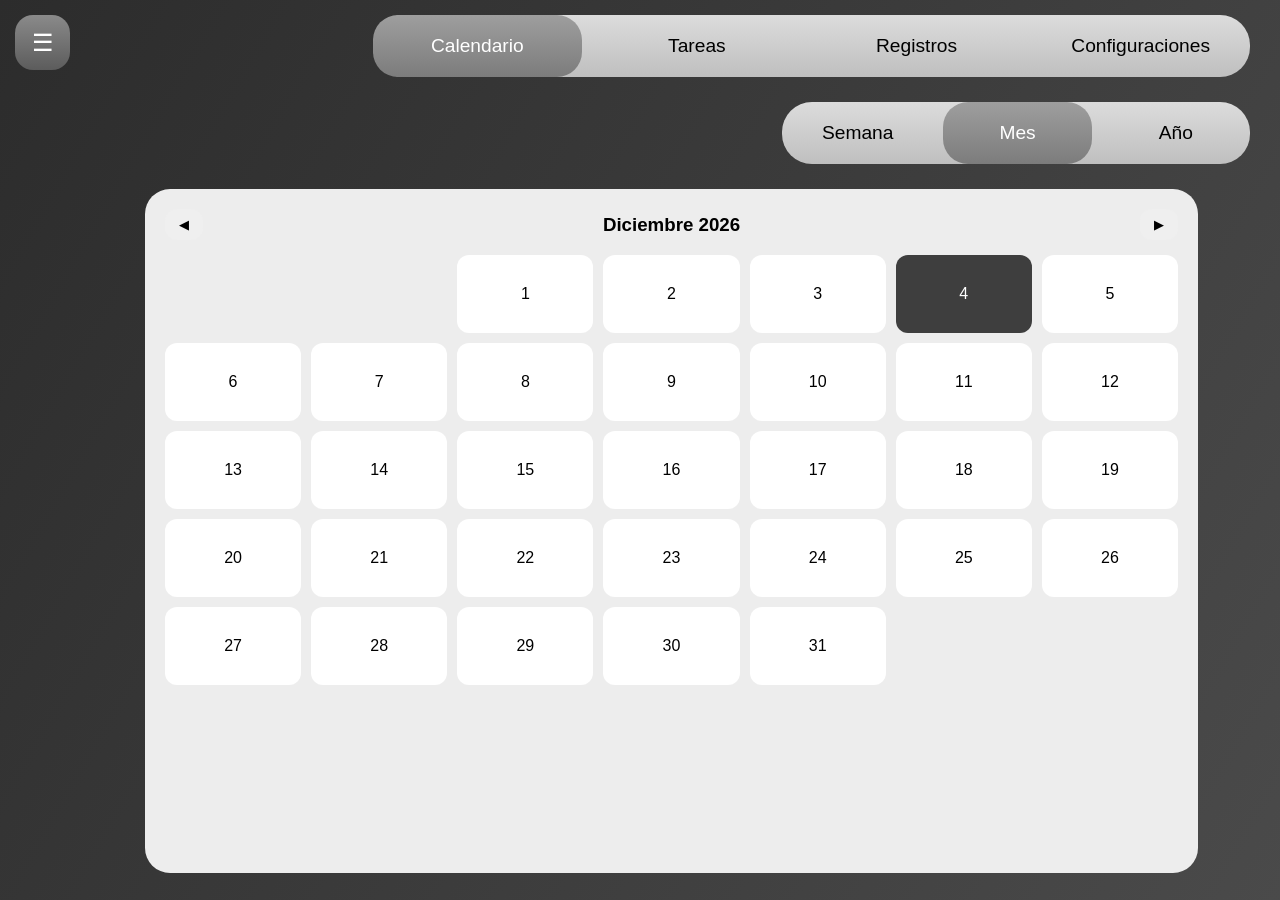
<file: index.html>
<!DOCTYPE html>
<html lang="es">

<head>
<meta charset="UTF-8">
<meta name="viewport" content="width=device-width, initial-scale=1.0">

<link rel="stylesheet" href="Css/styles1.css">

<title>Date's Mate</title>
</head>

<body>

<button class="toggle-floating" id="toggleBtn">☰</button>

<div class="sidebar oculta" id="sidebar">
    <div class="scroll-lat">
        <div class="sid"><h1>Principal</h1></div>
        <div class="sid"><p>Fechas Proximas</p></div>
        <div class="sid"><p>Registros Recientes</p></div>
    </div>
</div>

<div class="overlay" id="overlay"></div>

<div class="main">

<div style="display:flex;justify-content:right;">
    <div class="nav-container" style="width:75%;">
        <button class="nav-btn active" style="width: 25%;" onclick="cambiarSeccion('calendario',this)">Calendario</button>
        <button class="nav-btn" style="width: 25%;" onclick="cambiarSeccion('tareas',this)">Tareas</button>
        <button class="nav-btn" style="width: 25%;" onclick="cambiarSeccion('notas',this)">Registros</button>
        <button class="nav-btn" style="width: 25%;" onclick="cambiarSeccion('configuraciones',this)">Configuraciones</button>
    </div>  
</div>

<div id="barra-tiempo" style="display:flex;justify-content:right;">
    <div class="nav-container" style="width:40%;">
        <button class="nav-btn" style="width:40%;" onclick="cambiartiempo('Semana',this)">Semana</button>
        <button class="nav-btn active" style="width:40%;" onclick="cambiartiempo('Mes',this)">Mes</button>
        <button class="nav-btn" style="width:40%;" onclick="cambiartiempo('Año',this)">Año</button>
    </div>
</div>

<div class="seccion-main">

    <!-- calendario -->
    <div class="content" id="contenido"></div>

    <!-- otras secciones -->
    <div class="content oculto" id="contenido-secundario"></div>

</div>

</div>

<script src="Js/script1.js"></script>
</body>
</html>
</file>
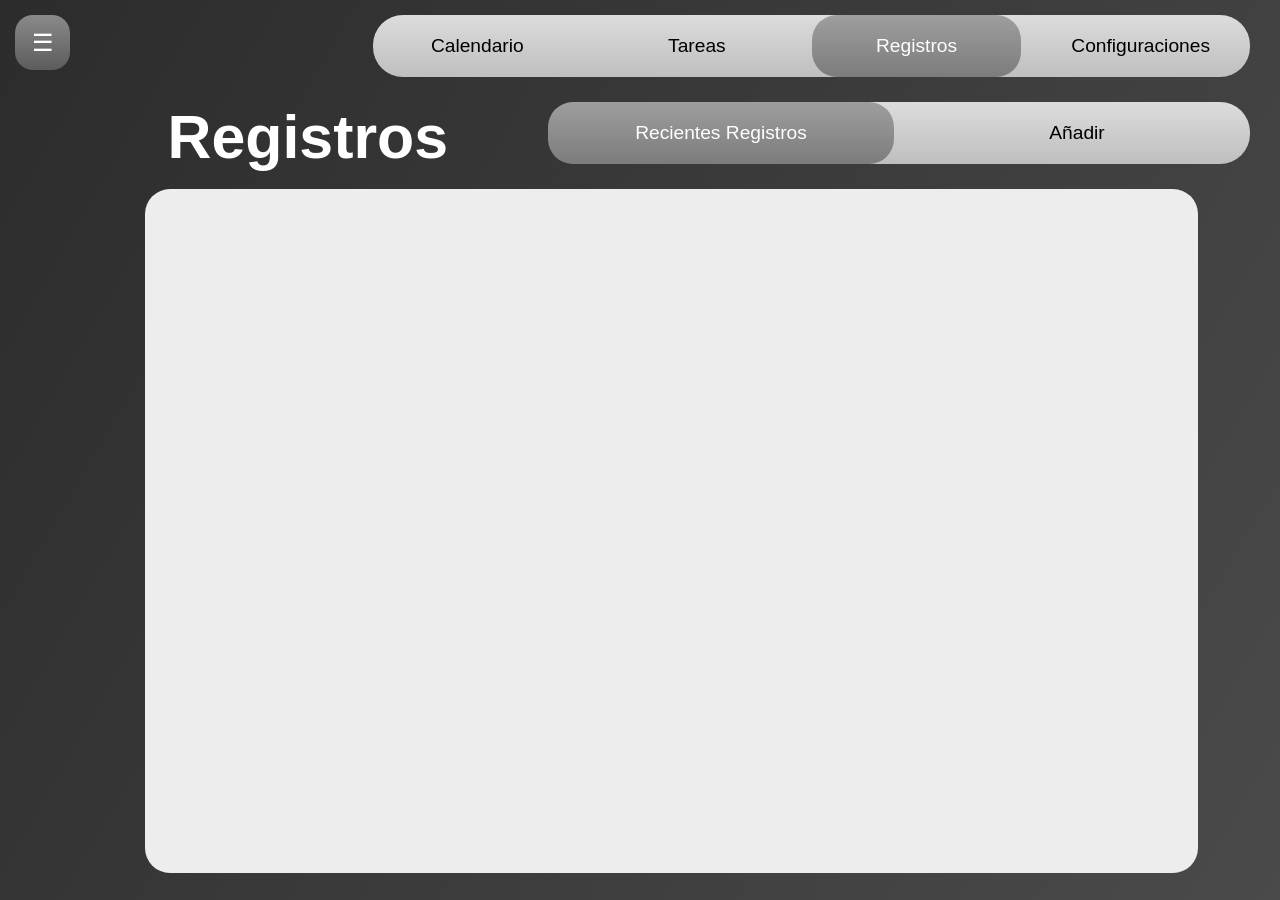
<file: files.html>
<!DOCTYPE html>
<html lang="es">

<head>
<meta charset="UTF-8">
<meta name="viewport" content="width=device-width, initial-scale=1.0">

<link rel="stylesheet" href="Css/styles1.css">

<title>Date's Mate</title>
</head>

<body>

<button class="toggle-floating" id="toggleBtn">☰</button>

<div class="sidebar oculta" id="sidebar">
    <div class="scroll-lat">
        <div class="sid"><h1>Principal</h1></div>
        <div class="sid"><p>Fechas Proximas</p></div>
        <div class="sid"><p>Registros Recientes</p></div>
    </div>
</div>

<div class="overlay" id="overlay"></div>

<div class="main">

<div style="display:flex;justify-content:right;">
    <div class="nav-container" style="width:75%;">
        <button class="nav-btn" style="width: 25%;" onclick="cambiarSeccion('calendario',this)">Calendario</button>
        <button class="nav-btn " style="width: 25%;" onclick="cambiarSeccion('tareas',this)">Tareas</button>
        <button class="nav-btn active" style="width: 25%;" onclick="cambiarSeccion('notas',this)">Registros</button>
        <button class="nav-btn" style="width: 25%;" onclick="cambiarSeccion('configuraciones',this)">Configuraciones</button>
    </div>  
</div>




<div id="barra-tiempo" style="display:flex;justify-content:right; font-weight: bold; gap:50px">
    <p style="font-size: 3.8em; color: white;">Registros</p>
    <br>
    
    <div class="nav-container" style="width:60%;">

        <button class="nav-btn active" style="width:50%;" onclick="cambiartiempo('Año',this)">Recientes Registros</button>
        <button class="nav-btn" style="width:50%;" onclick="cambiartiempo('Año',this)">Añadir</button>
    </div>
</div>

<div class="seccion-main">

    <!-- calendario -->
    <div class="content" id="contenido"></div>

    <!-- otras secciones -->
    <div class="content oculto" id="contenido-secundario"></div>

</div>

</div>

<script src="Js/script3.js"></script>
</body>
</html>
</file>
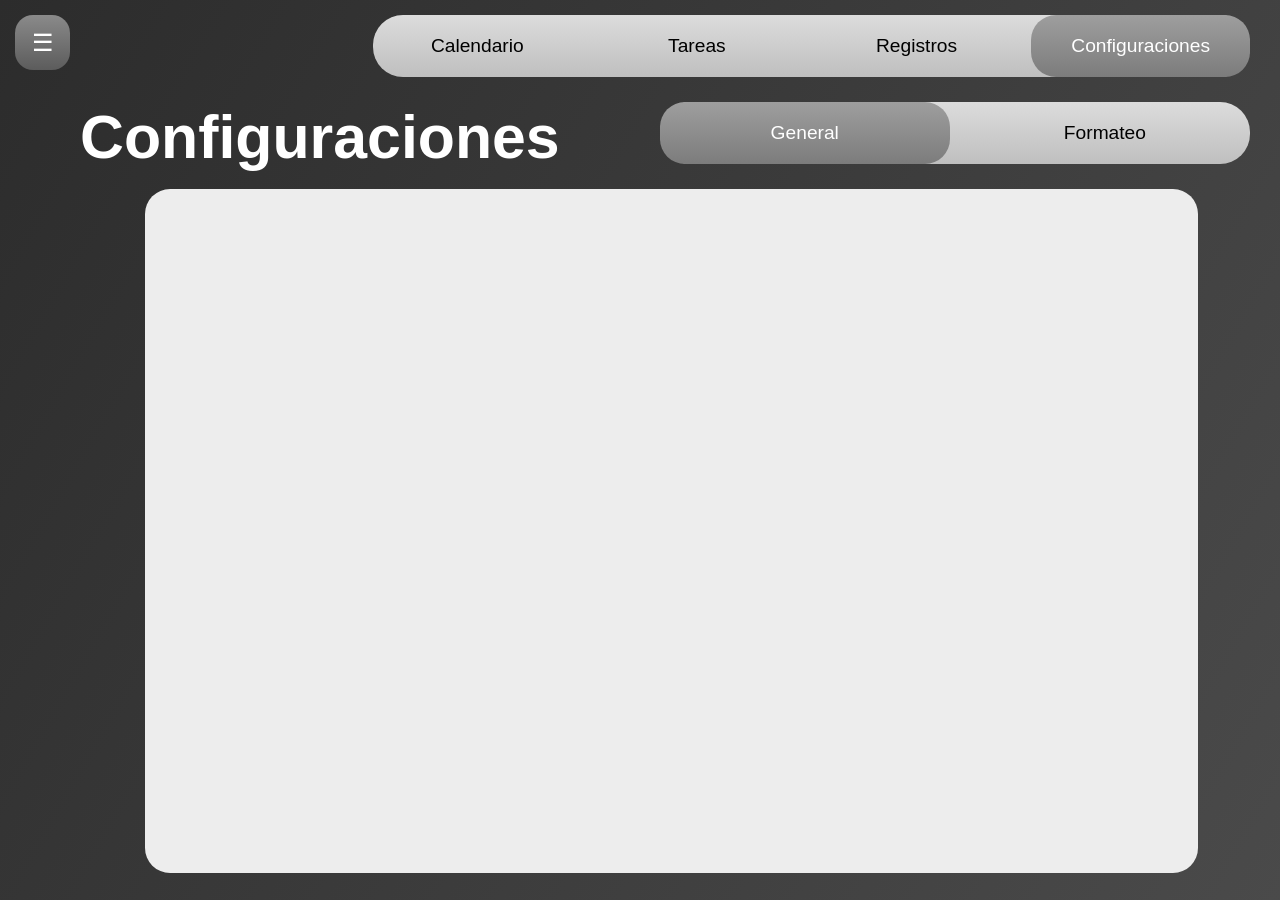
<file: settings.html>
<!DOCTYPE html>
<html lang="es">

<head>
<meta charset="UTF-8">
<meta name="viewport" content="width=device-width, initial-scale=1.0">

<link rel="stylesheet" href="Css/styles1.css">

<title>Date's Mate</title>
</head>

<body>

<button class="toggle-floating" id="toggleBtn">☰</button>

<div class="sidebar oculta" id="sidebar">
    <div class="scroll-lat">
        <div class="sid"><h1>Principal</h1></div>
        <div class="sid"><p>Fechas Proximas</p></div>
        <div class="sid"><p>Registros Recientes</p></div>
    </div>
</div>

<div class="overlay" id="overlay"></div>

<div class="main">

<div style="display:flex;justify-content:right;">
    <div class="nav-container" style="width:75%;">
        <button class="nav-btn" style="width: 25%;" onclick="cambiarSeccion('calendario',this)">Calendario</button>
        <button class="nav-btn" style="width: 25%;" onclick="cambiarSeccion('tareas',this)">Tareas</button>
        <button class="nav-btn" style="width: 25%;" onclick="cambiarSeccion('notas',this)">Registros</button>
        <button class="nav-btn active" style="width: 25%;" onclick="cambiarSeccion('configuraciones',this)">Configuraciones</button>
    </div>  
</div>




<div id="barra-tiempo" style="display:flex;justify-content:right; font-weight: bold; gap:50px">
    <p style="font-size: 3.8em; color: white;">Configuraciones</p>
    <br>
    
    <div class="nav-container" style="width:60%;">
        <button class="nav-btn active" style="width:50%;" onclick="cambiartiempo('Semana',this)">General</button>
        <button class="nav-btn" style="width:50%;" onclick="cambiartiempo('Mes',this)">Formateo</button>
    </div>
</div>

<div class="seccion-main">

    <!-- calendario -->
    <div class="content" id="contenido"></div>

    <!-- otras secciones -->
    <div class="content oculto" id="contenido-secundario"></div>

</div>

</div>

<script src="Js/script4.js"></script>
</body>
</html>
</file>
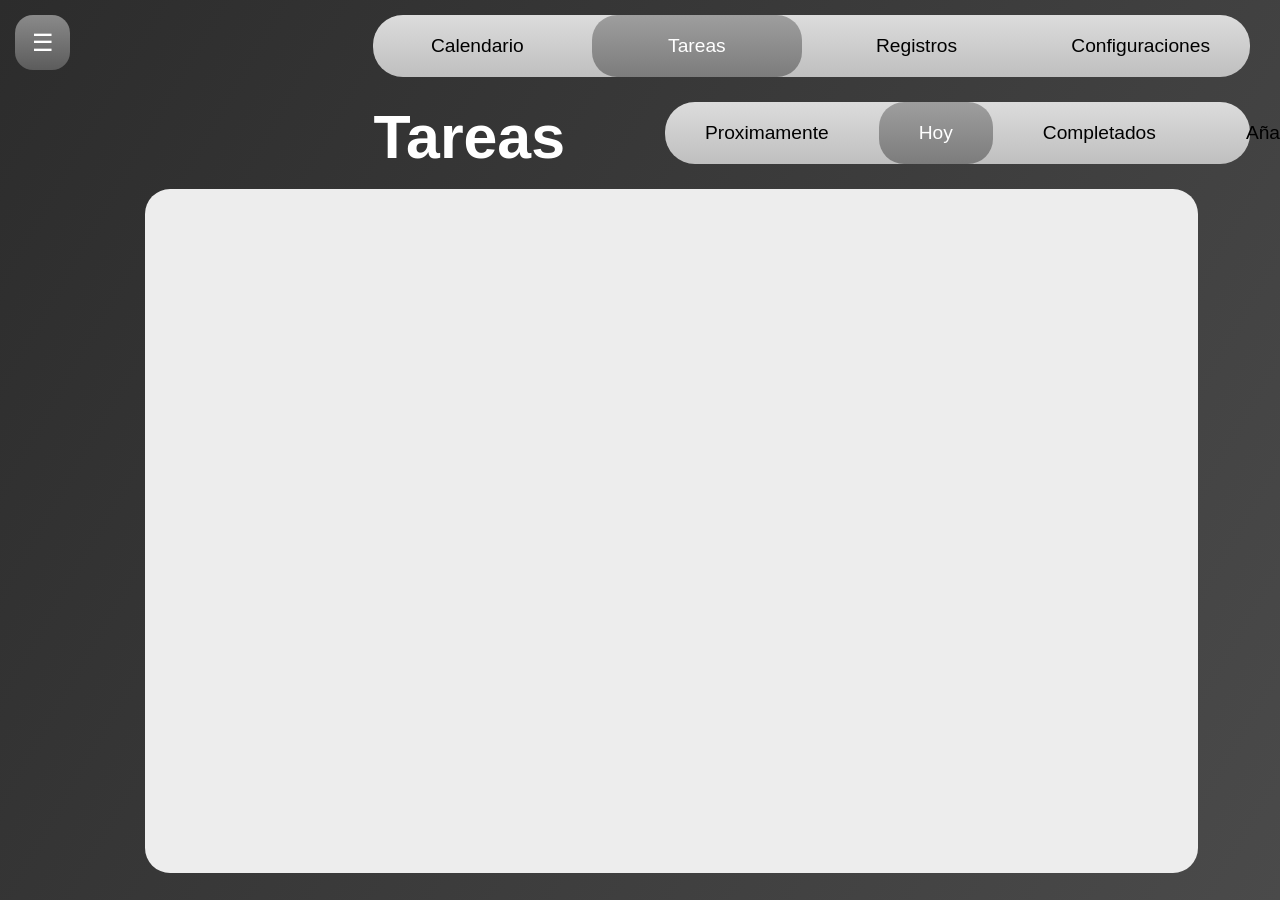
<file: tesks.html>
<!DOCTYPE html>
<html lang="es">

<head>
<meta charset="UTF-8">
<meta name="viewport" content="width=device-width, initial-scale=1.0">

<link rel="stylesheet" href="Css/styles1.css">

<title>Date's Mate</title>
</head>

<body>

<button class="toggle-floating" id="toggleBtn">☰</button>

<div class="sidebar oculta" id="sidebar">
    <div class="scroll-lat">
        <div class="sid"><h1>Principal</h1></div>
        <div class="sid"><p>Fechas Proximas</p></div>
        <div class="sid"><p>Registros Recientes</p></div>
    </div>
</div>

<div class="overlay" id="overlay"></div>

<div class="main">

<div style="display:flex;justify-content:right;">
    <div class="nav-container" style="width:75%;">
        <button class="nav-btn" style="width: 25%;" onclick="cambiarSeccion('calendario',this)">Calendario</button>
        <button class="nav-btn active" style="width: 25%;" onclick="cambiarSeccion('tareas',this)">Tareas</button>
        <button class="nav-btn" style="width: 25%;" onclick="cambiarSeccion('notas',this)">Registros</button>
        <button class="nav-btn" style="width: 25%;" onclick="cambiarSeccion('configuraciones',this)">Configuraciones</button>
    </div>  
</div>




<div id="barra-tiempo" style="display:flex;justify-content:right; font-weight: bold; gap:50px">
    <p style="font-size: 3.8em; color: white;">Tareas</p>
    <br>
    
    <div class="nav-container" style="width:50%;">
        <button class="nav-btn" style="width:40%;" onclick="cambiartiempo('Proximamente',this)">Proximamente</button>
        <button class="nav-btn active" style="width:40%;" onclick="cambiartiempo('Hoy',this)">Hoy</button>
        <button class="nav-btn" style="width:40%;" onclick="cambiartiempo('Completadas',this)">Completados</button>
        <button class="nav-btn" style="width:40%;" onclick="cambiartiempo('Add',this)">Añadir</button>
    </div>
</div>

<div class="seccion-main">

    <!-- calendario -->
    <div class="content" id="contenido">

    </div>

    <!-- otras secciones -->
    <div class="content oculto" id="contenido-secundario">
        
    </div>

</div>

</div>

<script src="Js/script2.js"></script>
</body>
</html>
</file>
<file: Css/styles1.css>
*{
    margin:0;
    padding:0;
    box-sizing:border-box;
    font-family:Arial;
}


body{

    height:100vh;
    display:flex;
    background:linear-gradient(120deg,#2c2c2c,#4a4a4a);

}



/* BOTON FLOTANTE */

.toggle-floating{

    position:fixed;

    left:15px;
    top:15px;

    width:55px;
    height:55px;

    border:none;

    border-radius:18px;

    font-size:24px;

    cursor:pointer;

    z-index:999;

    background:linear-gradient(#8a8a8a,#5c5c5c);

    color:white;

}



/* SIDEBAR */

.sidebar{
     z-index:998;
    position:fixed;

    left:0;
    top:0;

    height:100%;

    width:23%;

   

    background:linear-gradient(120deg,#2c2c2c,#4a4a4a);

    color:white;

    transition:0.35s;

}


.sid{
    
    padding:25px;


    margin-bottom:15px;

    
}

.scroll-lat{

    height:100%;

    overflow-y:auto;

    padding-right:10px;

}

.sid h1{
    text-align: right;
    font-size: 3em;
    font-weight: bold;
}

.sid p{
    text-align: left;
    font-size: 1.5em;
    font-weight: bold;
}

/* completamente oculta */

.sidebar.oculta{

    transform:translateX(-100%);

}



/* TARJETAS */

.secTitle{
    
    font-size:3.2em;

    font-weight: bold;

    margin-bottom:15px;

    color:white;
}

.card{

    background:#ededed;

    color:black;

    padding:15px;

    border-radius:18px;

    margin-bottom:15px;

    display:flex;

    justify-content:space-between;

}


.card button{

    border:none;

    padding:5px 15px;

    border-radius:15px;

    background:#6d6d6d;

    color:white;

    cursor:pointer;

}



/* MAIN */

.main{

    flex:1;

    padding:15px 30px 30px 80px;

    width:100%;

    

}



/* NAV CAPSULA */

.nav-container{
    display:flex;

    gap:10px;

    background:linear-gradient(#dcdcdc,#bfbfbf);

    

    border-radius:30px;

    

    margin-bottom:25px;

}


.nav-btn{
    border:none;

    font-size: 1.2em;

    padding:20px 40px;

    border-radius:25px;

    cursor:pointer;

    background:transparent;

}


.nav-btn.active{
    background:linear-gradient(#9e9e9e,#7c7c7c);

    color:white;

}

/* CONTENIDO */

.content{

    background:#ededed;

    border-radius:25px;

    position: relative;

    padding:20px;

    height:100%;

    width: 100%;

    left: 65px;

}

.seccion-main{

    width:90%;

    height: 80%; 

    

    display:flex;

    justify-content:center;

    align-items:center;

}   



/* CALENDARIO */

.calendar{

    width:100%;
    position:inherit;

}


.calendar-header{

    display:flex;

    justify-content:space-between;

    align-items:center;

    margin-bottom:15px;

}


.calendar-header button{

    border:none;

    padding:8px 14px;

    border-radius:12px;

    cursor:pointer;

}


.days{

    display:grid;

    grid-template-columns:repeat(7,1fr);

    gap:10px;

}


.day{

    background:white;

    padding:30px;

    border-radius:12px;

    text-align:center;

}


.today{

    background:#3e3e3e;

    color:white;

}



.mini-titulo{

    font-weight:bold;

    margin-bottom:5px;

}










.oculto{
    display:none !important;
}

/* overlay */
.overlay{
    position:fixed;
    top:0;left:0;
    width:100%;height:100%;
    background:rgba(0,0,0,0.55);
    opacity:0;
    pointer-events:none;
    transition:0.3s;
}

.overlay.activo{
    opacity:1;
    pointer-events:auto;
}

/* año */
.year-grid{
    display:grid;
    grid-template-columns:repeat(4,1fr);
    gap:25px;
}

.mini-mes{
    background:#ffffff8f;
    border-radius:10px;
    padding:5px;
    font-weight: bold;
    text-align:center;
    font-size:14px;
}

.mini-grid{
    display:grid;
    grid-template-columns:repeat(7,1fr);
    gap:4px;
}

.mini-grid div{
    padding:4px;
    border-radius:50%;
}

.mini-hoy{
    background:black;
    color:white;
}
</file>
